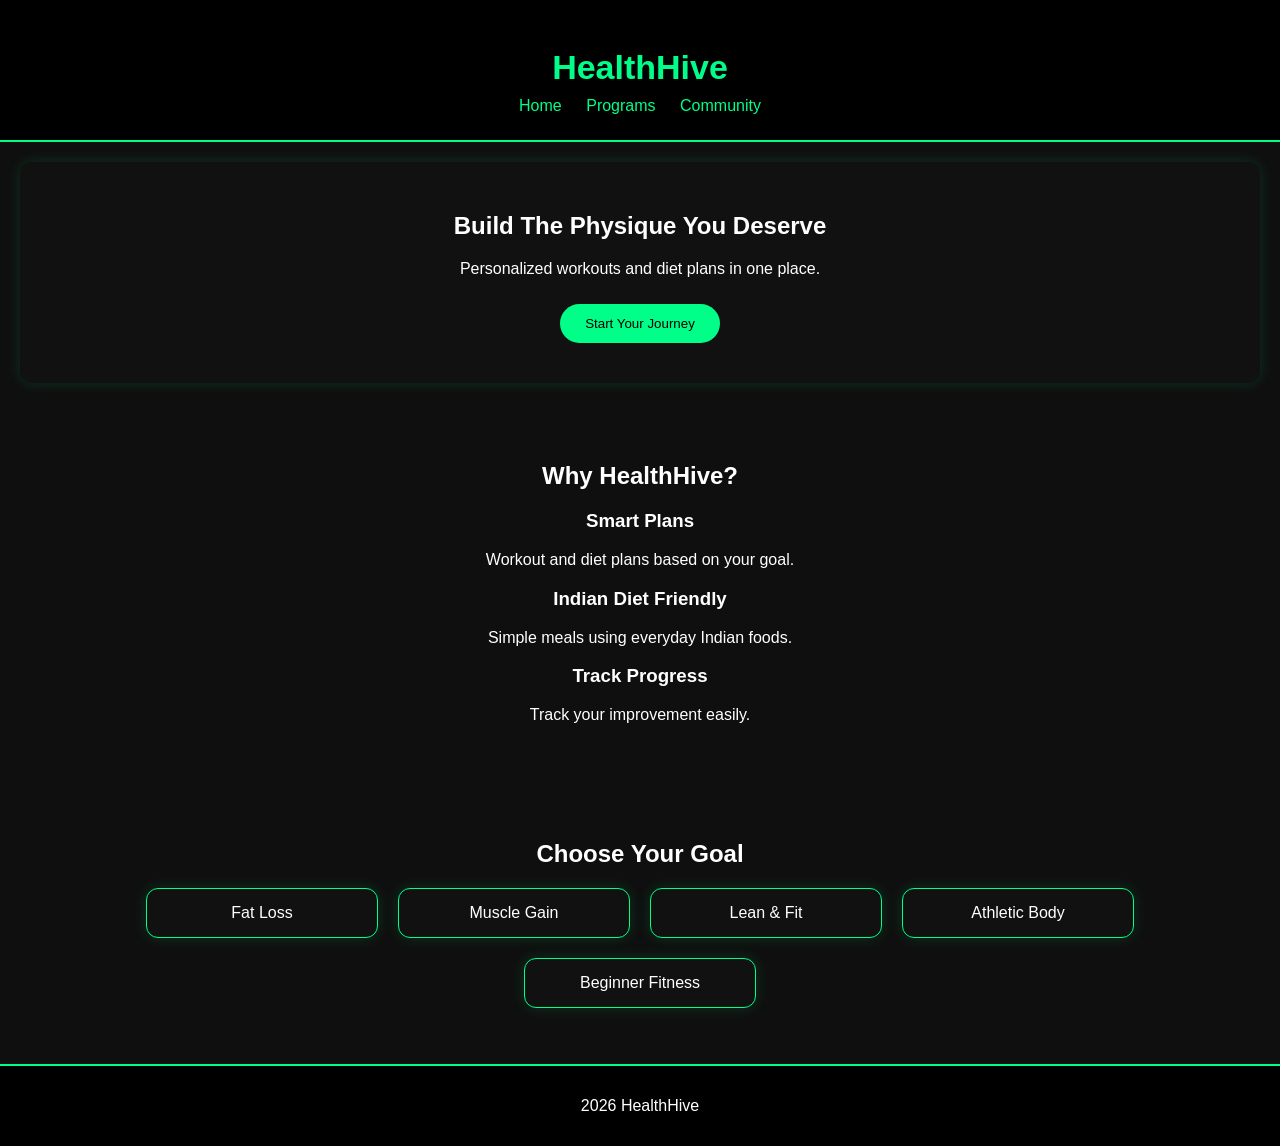
<file: HEALTH HIVE2/index.html>
<!DOCTYPE html>
<html>
<head>
    <title>HealthHive</title>
    <link rel="stylesheet" href="style.css">
</head>

<body>

    <!-- Header -->
    <header>
        <h1 class="logo">HealthHive</h1>
        <a href="#">Home</a>
        <a href="programs.html">Programs</a>
        <a href="#">Community</a>
    </header>

    <!-- Hero Section -->
    <section class="hero">
        <h2>Build The Physique You Deserve</h2>
        <p>Personalized workouts and diet plans in one place.</p>

        <button onclick="window.location.href='start-journey.html'">
            Start Your Journey
        </button>

    </section>

    <!-- Features -->
    <section>
        <h2>Why HealthHive?</h2>

        <h3>Smart Plans</h3>
        <p>Workout and diet plans based on your goal.</p>

        <h3>Indian Diet Friendly</h3>
        <p>Simple meals using everyday Indian foods.</p>

        <h3>Track Progress</h3>
        <p>Track your improvement easily.</p>
    </section>

    <!-- Choose Your Goal -->
    <section class="goals">
        <h2>Choose Your Goal</h2>
        <ul>
            <li>Fat Loss</li>
            <li>Muscle Gain</li>
            <li>Lean & Fit</li>
            <li>Athletic Body</li>
            <li>Beginner Fitness</li>
        </ul>
    </section>

    <!-- Footer -->
    <footer>
        <p>2026 HealthHive</p>
    </footer>

</body>
</html>
</file>
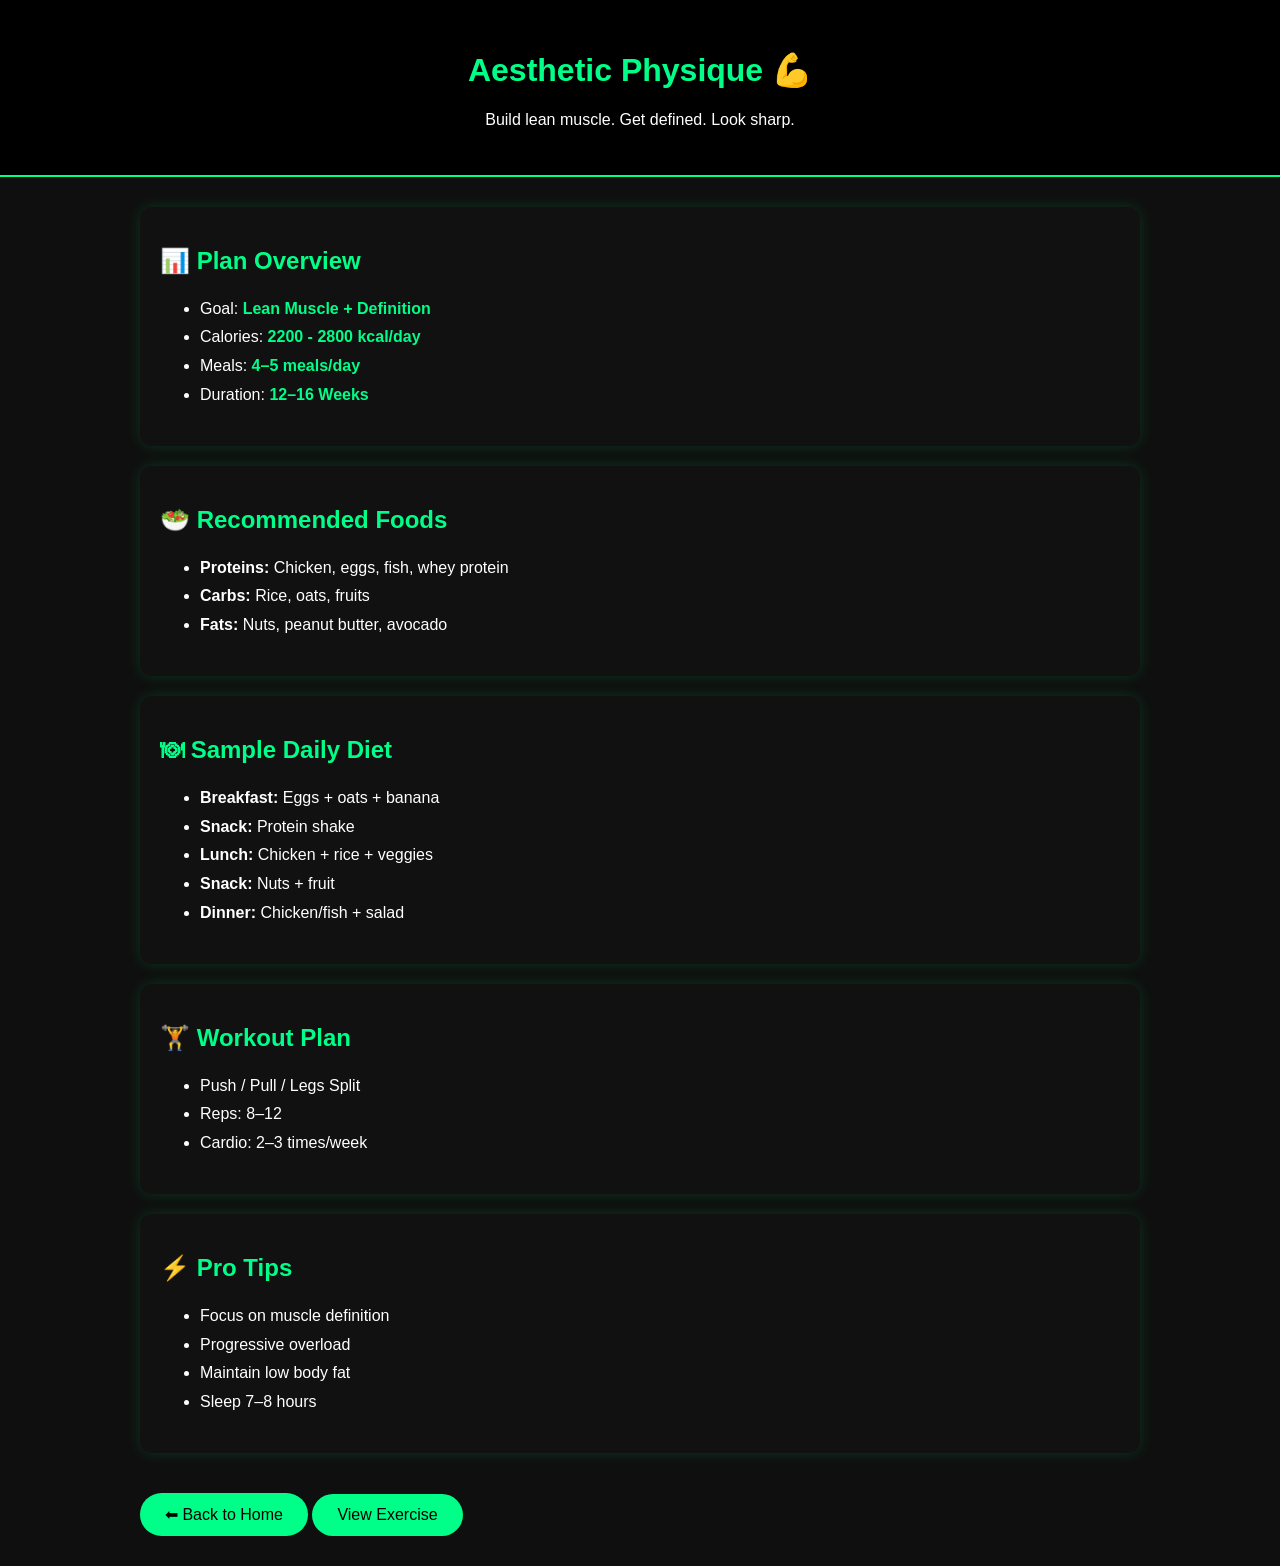
<file: HEALTH HIVE2/Aesthetic.html>
<!DOCTYPE html>
<html lang="en">
<head>
<meta charset="UTF-8">
<title>Aesthetic Physique</title>

<style>
    /* SAME CSS (unchanged) */
    body {
        margin: 0;
        font-family: 'Segoe UI', sans-serif;
        background: #0f0f0f;
        color: white;
    }

    header {
        text-align: center;
        padding: 30px;
        background: black;
        border-bottom: 2px solid #00ff88;
    }

    header h1 {
        color: #00ff88;
    }

    .container {
        padding: 30px;
        max-width: 1000px;
        margin: auto;
    }

    .card {
        background: #111;
        padding: 20px;
        margin-bottom: 20px;
        border-radius: 12px;
        box-shadow: 0 0 15px rgba(0,255,136,0.15);
    }

    h2 {
        color: #00ff88;
    }

    ul {
        line-height: 1.8;
    }

    .highlight {
        color: #00ff88;
        font-weight: bold;
    }

    .btn {
        display: inline-block;
        margin-top: 20px;
        padding: 12px 25px;
        background: #00ff88;
        color: black;
        text-decoration: none;
        border-radius: 25px;
        transition: 0.3s;
    }

    .btn:hover {
        background: #00cc6a;
    }
</style>

</head>
<body>

<header>
    <h1>Aesthetic Physique 💪</h1>
    <p>Build lean muscle. Get defined. Look sharp.</p>
</header>

<div class="container">

    <div class="card">
        <h2>📊 Plan Overview</h2>
        <ul>
            <li>Goal: <span class="highlight">Lean Muscle + Definition</span></li>
            <li>Calories: <span class="highlight">2200 - 2800 kcal/day</span></li>
            <li>Meals: <span class="highlight">4–5 meals/day</span></li>
            <li>Duration: <span class="highlight">12–16 Weeks</span></li>
        </ul>
    </div>

    <div class="card">
        <h2>🥗 Recommended Foods</h2>
        <ul>
            <li><b>Proteins:</b> Chicken, eggs, fish, whey protein</li>
            <li><b>Carbs:</b> Rice, oats, fruits</li>
            <li><b>Fats:</b> Nuts, peanut butter, avocado</li>
        </ul>
    </div>

    <div class="card">
        <h2>🍽 Sample Daily Diet</h2>
        <ul>
            <li><b>Breakfast:</b> Eggs + oats + banana</li>
            <li><b>Snack:</b> Protein shake</li>
            <li><b>Lunch:</b> Chicken + rice + veggies</li>
            <li><b>Snack:</b> Nuts + fruit</li>
            <li><b>Dinner:</b> Chicken/fish + salad</li>
        </ul>
    </div>

    <div class="card">
        <h2>🏋️ Workout Plan</h2>
        <ul>
            <li>Push / Pull / Legs Split</li>
            <li>Reps: 8–12</li>
            <li>Cardio: 2–3 times/week</li>
        </ul>
    </div>

    <div class="card">
        <h2>⚡ Pro Tips</h2>
        <ul>
            <li>Focus on muscle definition</li>
            <li>Progressive overload</li>
            <li>Maintain low body fat</li>
            <li>Sleep 7–8 hours</li>
        </ul>
    </div>
    <a href="index.html" class="btn">⬅ Back to Home</a>
    <a href="athletic.html" class="btn">View Exercise</a>
</div>

</body>
</html>
</file>
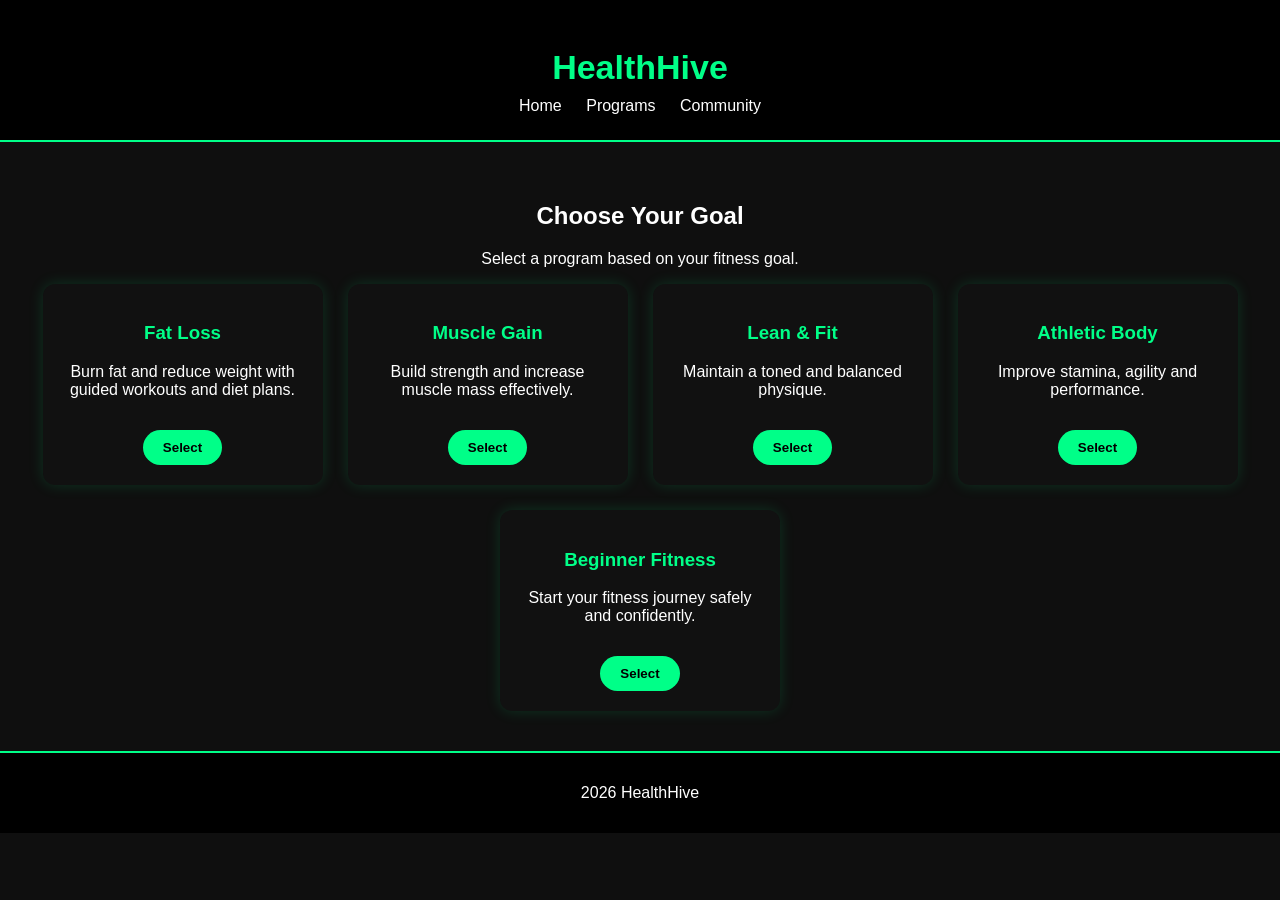
<file: HEALTH HIVE2/programs.html>
<!DOCTYPE html>
<html>
<head>
    <title>Programs | HealthHive</title>
    <link rel="stylesheet" href="programs.css">
</head>

<body>

    <!-- Header -->
    <header>
        <h1 class="logo">HealthHive</h1>
        <a href="index.html">Home</a>
        <a href="programs.html">Programs</a>
        <a href="#">Community</a>
    </header>

    <!-- Programs Section -->
    <section class="programs">
        <h2>Choose Your Goal</h2>
        <p>Select a program based on your fitness goal.</p>

        <div class="program-list">

            <div class="program-card">
                <h3>Fat Loss</h3>
                <p>Burn fat and reduce weight with guided workouts and diet plans.</p>
                <button onclick="window.location.href='fatloss.html'">Select</button>
            </div>

            <div class="program-card">
                <h3>Muscle Gain</h3>
                <p>Build strength and increase muscle mass effectively.</p>
                <button onclick="window.location.href='muscleGain.html'">Select</button>
            </div>

            <div class="program-card">
                <h3>Lean & Fit</h3>
                <p>Maintain a toned and balanced physique.</p>
                <button onclick="window.location.href='lean&fit.html'">Select</button>
            </div>

            <div class="program-card">
                <h3>Athletic Body</h3>
                <p>Improve stamina, agility and performance.</p>
                <button onclick="window.location.href='athletic.html'">Select</button>
            </div>

            <div class="program-card">
                <h3>Beginner Fitness</h3>
                <p>Start your fitness journey safely and confidently.</p>
                <button onclick="window.location.href='beginner.html'">Select</button>
            </div>

        </div>
    </section>

    <!-- Footer -->
    <footer>
        <p>2026 HealthHive</p>
    </footer>

</body>
</html>
</file>
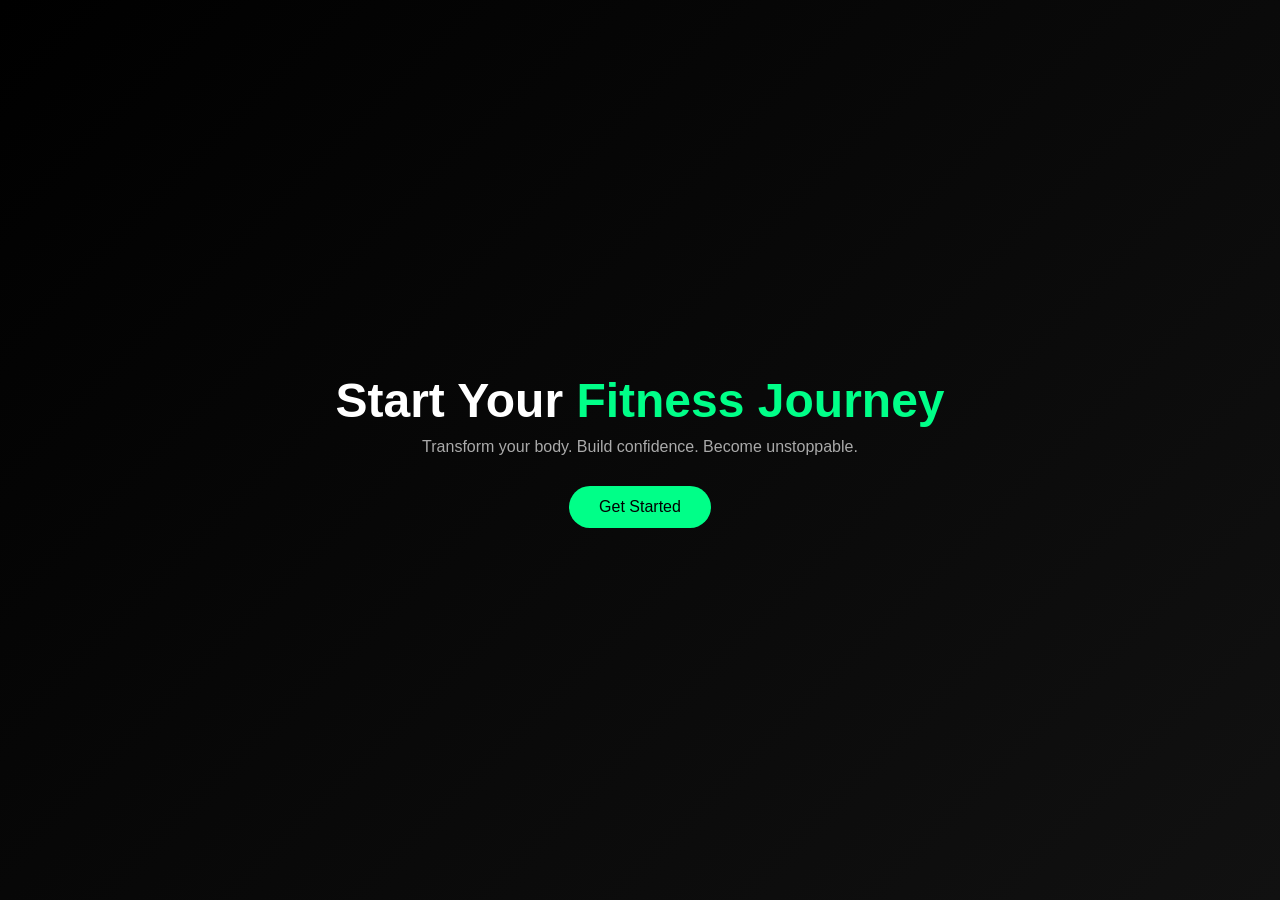
<file: HEALTH HIVE2/start-journey.html>
<!DOCTYPE html>
<html lang="en">
<head>
<meta charset="UTF-8">
<title>Start Your Fitness Journey</title>

<style>
    * {
        margin: 0;
        padding: 0;
        box-sizing: border-box;
        font-family: 'Segoe UI', sans-serif;
    }

    body {
        background: #0f0f0f;
        color: white;
    }

    /* HERO SECTION */
    .hero {
        height: 100vh;
        display: flex;
        justify-content: center;
        align-items: center;
        flex-direction: column;
        text-align: center;
        background: linear-gradient(135deg, #000, #111);
    }

    .hero h1 {
        font-size: 3rem;
        margin-bottom: 10px;
    }

    .hero span {
        color: #00ff88;
    }

    .hero p {
        color: #aaa;
        margin-bottom: 30px;
    }

    .start-btn {
        padding: 12px 30px;
        background: #00ff88;
        border: none;
        color: black;
        font-size: 1rem;
        cursor: pointer;
        border-radius: 25px;
        transition: 0.3s;
    }

    .start-btn:hover {
        background: #00cc6a;
        transform: scale(1.05);
    }

    /* FORM SECTION */
    .container {
        display: none;
        justify-content: center;
        align-items: center;
        height: 100vh;
    }

    .card {
        background: #111;
        padding: 40px;
        border-radius: 15px;
        width: 300px;
        text-align: center;
        box-shadow: 0 0 20px rgba(0,255,136,0.2);
    }

    .card h2 {
        margin-bottom: 20px;
        color: #00ff88;
    }

    input {
        width: 100%;
        padding: 10px;
        margin: 10px 0;
        border: none;
        border-radius: 8px;
        outline: none;
    }

    .btn {
        width: 100%;
        padding: 12px;
        background: #00ff88;
        border: none;
        color: black;
        font-weight: bold;
        cursor: pointer;
        border-radius: 8px;
        margin-top: 10px;
    }

    .btn:hover {
        background: #00cc6a;
    }

    #result {
        margin-top: 15px;
        font-size: 1.1rem;
    }
</style>

</head>
<body>

<!-- HERO SECTION -->
<div class="hero" id="hero">
    <h1>Start Your <span>Fitness Journey</span></h1>
    <p>Transform your body. Build confidence. Become unstoppable.</p>
    <button class="start-btn" onclick="showForm()">Get Started</button>
</div>

<!-- BMI FORM -->
<div class="container" id="formSection">
    <div class="card">
        <h2>Check Your BMI</h2>

        <input type="number" id="height" placeholder="Height (meters)" step="0.01">
        <input type="number" id="weight" placeholder="Weight (kg)">

        <button class="btn" onclick="calculateBMI()">Calculate</button>

        <p id="result"></p>
    </div>
</div>

<script>
    function showForm() {
        document.getElementById("hero").style.display = "none";
        document.getElementById("formSection").style.display = "flex";
    }

    function calculateBMI() {
        let height = parseFloat(document.getElementById("height").value);
        let weight = parseFloat(document.getElementById("weight").value);

        if (!height || !weight || height <= 0 || weight <= 0) {
            alert("Enter valid values!");
            return;
        }

        let bmi = weight / (height * height);
        bmi = bmi.toFixed(2);

        document.getElementById("result").innerText = "BMI: " + bmi;

        // Redirect logic
        setTimeout(() => {
            if (bmi < 18.5) {
                window.location.href = "weight-gain.html";
            } 
            else if (bmi >= 18.5 && bmi <= 25) {
                alert("Perfect! Maintain your body & build muscles 💪");
                window.location.href = "Asthetic.html";

            } 
            else {
                window.location.href = "weight-loss.html";
            }
        }, 1500);
    }
</script>

</body>
</html>
</file>
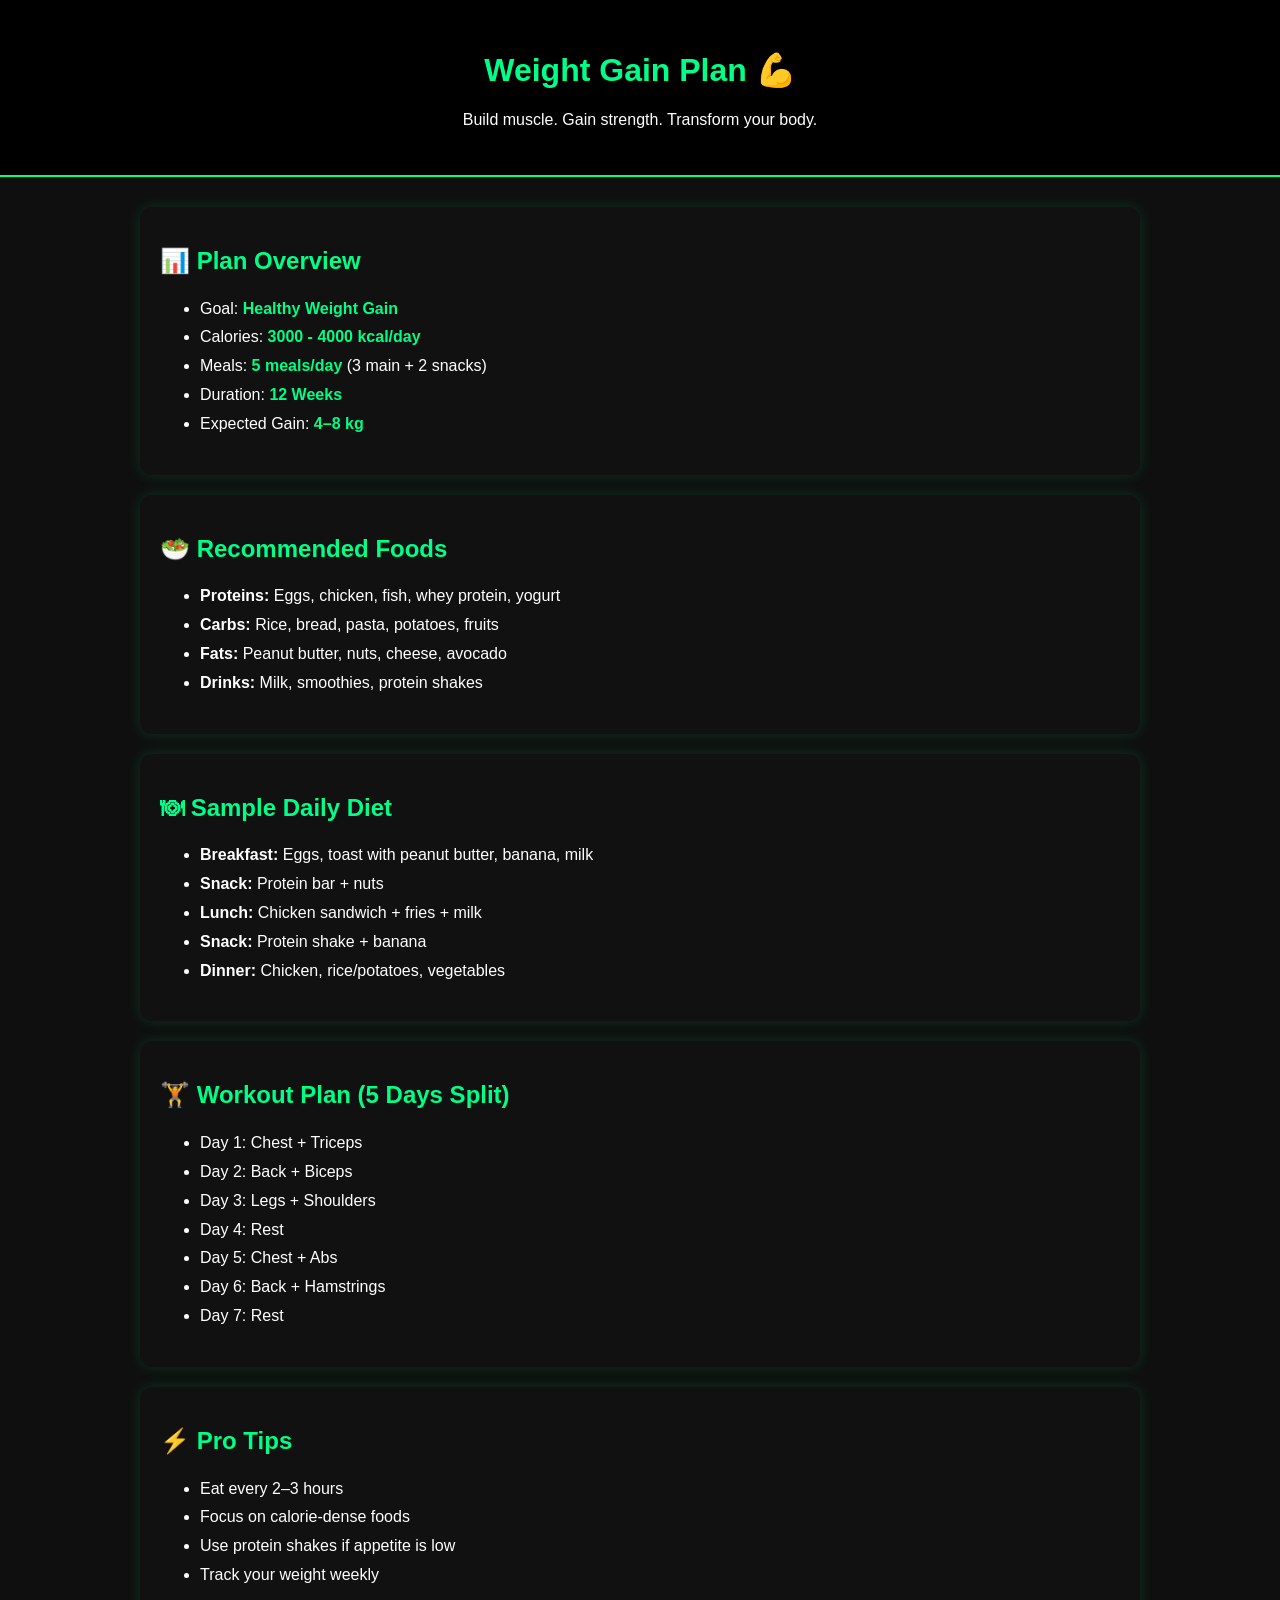
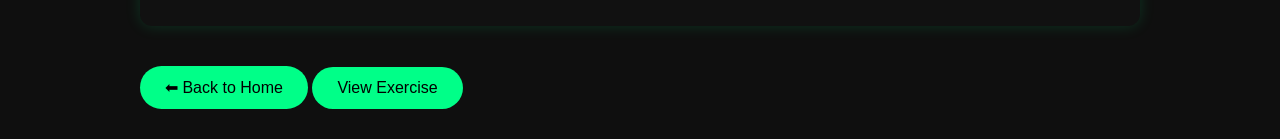
<file: HEALTH HIVE2/weight-gain.html>
<!DOCTYPE html>
<html lang="en">
<head>
<meta charset="UTF-8">
<title>Weight Gain Plan</title>

<style>
    body {
        margin: 0;
        font-family: 'Segoe UI', sans-serif;
        background: #0f0f0f;
        color: white;
    }

    header {
        text-align: center;
        padding: 30px;
        background: black;
        border-bottom: 2px solid #00ff88;
    }

    header h1 {
        color: #00ff88;
    }

    .container {
        padding: 30px;
        max-width: 1000px;
        margin: auto;
    }

    .card {
        background: #111;
        padding: 20px;
        margin-bottom: 20px;
        border-radius: 12px;
        box-shadow: 0 0 15px rgba(0,255,136,0.15);
    }

    h2 {
        color: #00ff88;
    }

    ul {
        line-height: 1.8;
    }

    .highlight {
        color: #00ff88;
        font-weight: bold;
    }

    .btn {
        display: inline-block;
        margin-top: 20px;
        padding: 12px 25px;
        background: #00ff88;
        color: black;
        text-decoration: none;
        border-radius: 25px;
        transition: 0.3s;
    }

    .btn:hover {
        background: #00cc6a;
    }
</style>

</head>
<body>

<header>
    <h1>Weight Gain Plan 💪</h1>
    <p>Build muscle. Gain strength. Transform your body.</p>
</header>

<div class="container">

    <!-- Overview -->
    <div class="card">
        <h2>📊 Plan Overview</h2>
        <ul>
            <li>Goal: <span class="highlight">Healthy Weight Gain</span></li>
            <li>Calories: <span class="highlight">3000 - 4000 kcal/day</span></li>
            <li>Meals: <span class="highlight">5 meals/day</span> (3 main + 2 snacks)</li>
            <li>Duration: <span class="highlight">12 Weeks</span></li>
            <li>Expected Gain: <span class="highlight">4–8 kg</span></li>
        </ul>
    </div>

    <!-- Foods -->
    <div class="card">
        <h2>🥗 Recommended Foods</h2>
        <ul>
            <li><b>Proteins:</b> Eggs, chicken, fish, whey protein, yogurt</li>
            <li><b>Carbs:</b> Rice, bread, pasta, potatoes, fruits</li>
            <li><b>Fats:</b> Peanut butter, nuts, cheese, avocado</li>
            <li><b>Drinks:</b> Milk, smoothies, protein shakes</li>
        </ul>
    </div>

    <!-- Sample Diet -->
    <div class="card">
        <h2>🍽 Sample Daily Diet</h2>
        <ul>
            <li><b>Breakfast:</b> Eggs, toast with peanut butter, banana, milk</li>
            <li><b>Snack:</b> Protein bar + nuts</li>
            <li><b>Lunch:</b> Chicken sandwich + fries + milk</li>
            <li><b>Snack:</b> Protein shake + banana</li>
            <li><b>Dinner:</b> Chicken, rice/potatoes, vegetables</li>
        </ul>
    </div>

    <!-- Workout -->
    <div class="card">
        <h2>🏋️ Workout Plan (5 Days Split)</h2>
        <ul>
            <li>Day 1: Chest + Triceps</li>
            <li>Day 2: Back + Biceps</li>
            <li>Day 3: Legs + Shoulders</li>
            <li>Day 4: Rest</li>
            <li>Day 5: Chest + Abs</li>
            <li>Day 6: Back + Hamstrings</li>
            <li>Day 7: Rest</li>
        </ul>
    </div>

    <!-- Tips -->
    <div class="card">
        <h2>⚡ Pro Tips</h2>
        <ul>
            <li>Eat every 2–3 hours</li>
            <li>Focus on calorie-dense foods</li>
            <li>Use protein shakes if appetite is low</li>
            <li>Track your weight weekly</li>
        </ul>
    </div>

    <a href="index.html" class="btn">⬅ Back to Home</a>
    <a href="muscleGain.html" class="btn">View Exercise</a>

</div>

</body>
</html>
</file>
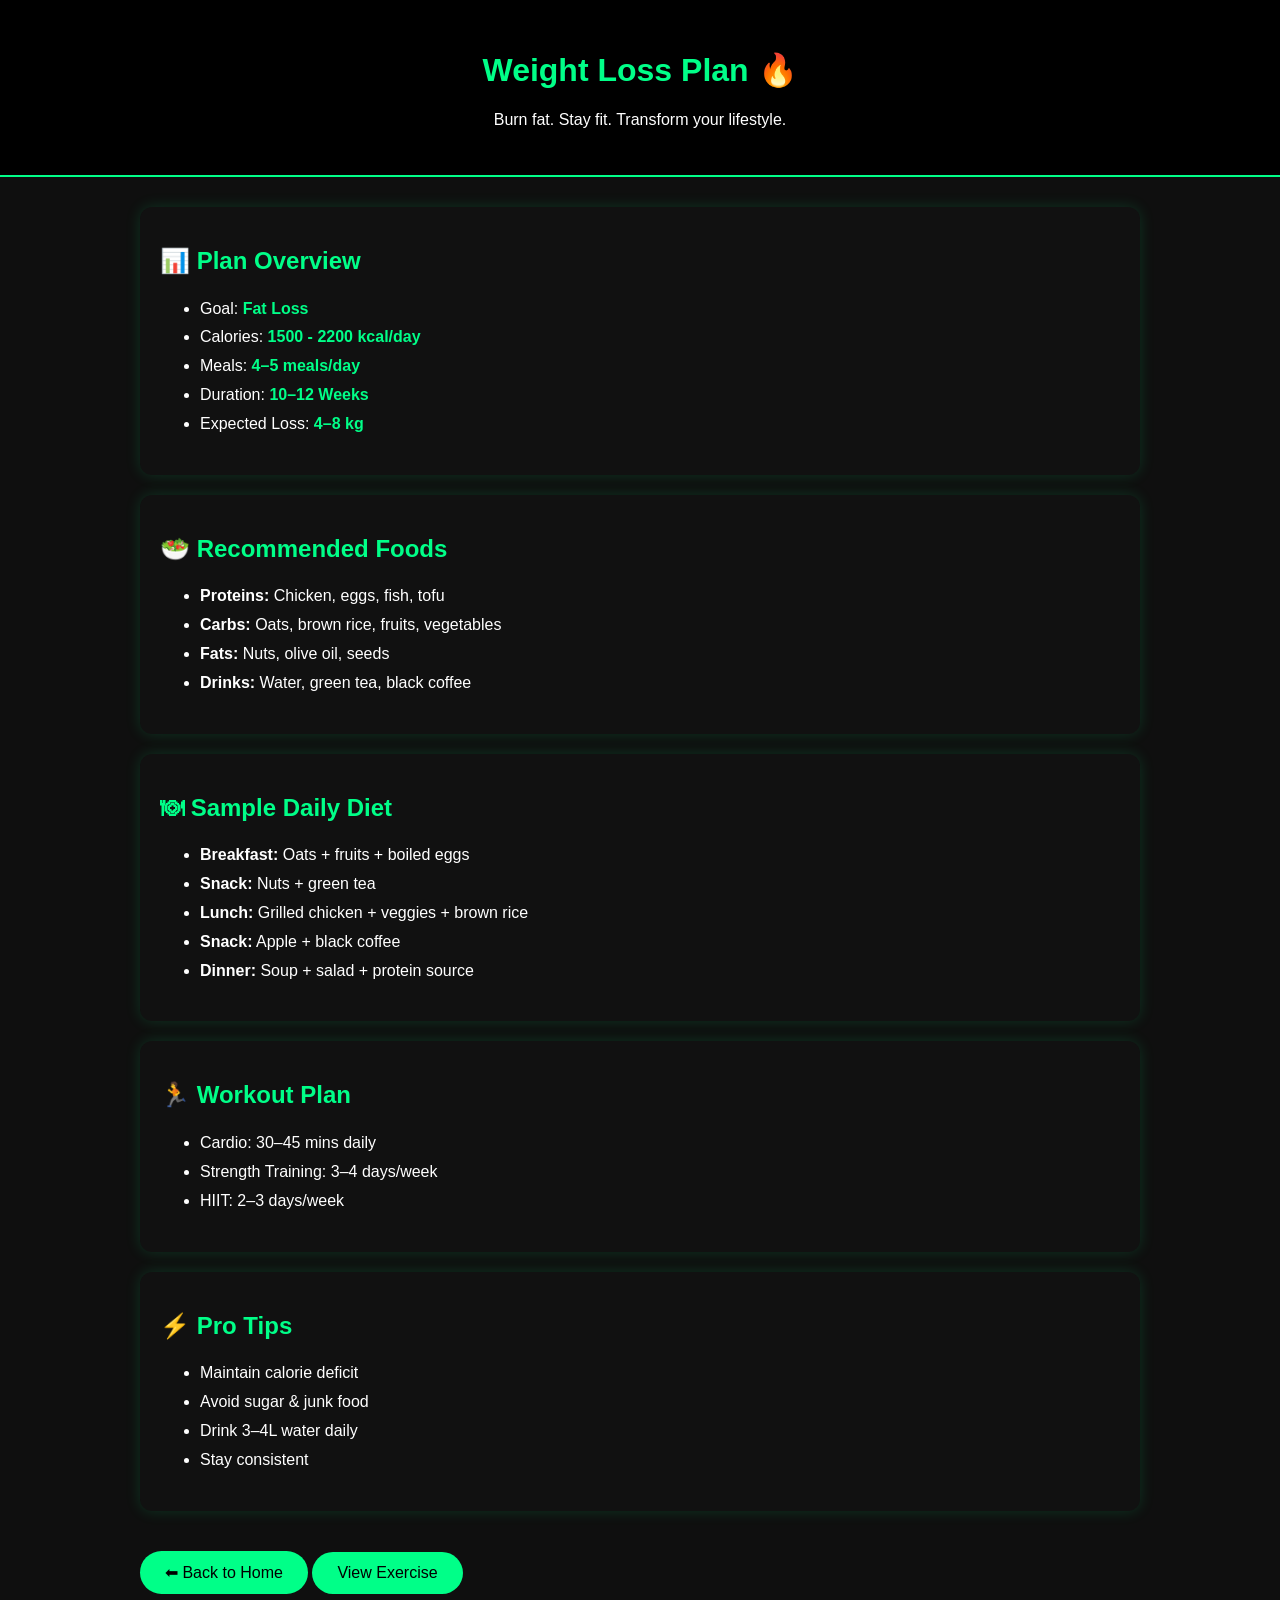
<file: HEALTH HIVE2/weight-loss.html>
<!DOCTYPE html>
<html lang="en">
<head>
<meta charset="UTF-8">
<title>Weight Loss Plan</title>

<style>
    body {
        margin: 0;
        font-family: 'Segoe UI', sans-serif;
        background: #0f0f0f;
        color: white;
    }

    header {
        text-align: center;
        padding: 30px;
        background: black;
        border-bottom: 2px solid #00ff88;
    }

    header h1 {
        color: #00ff88;
    }

    .container {
        padding: 30px;
        max-width: 1000px;
        margin: auto;
    }

    .card {
        background: #111;
        padding: 20px;
        margin-bottom: 20px;
        border-radius: 12px;
        box-shadow: 0 0 15px rgba(0,255,136,0.15);
    }

    h2 {
        color: #00ff88;
    }

    ul {
        line-height: 1.8;
    }

    .highlight {
        color: #00ff88;
        font-weight: bold;
    }

    .btn {
        display: inline-block;
        margin-top: 20px;
        padding: 12px 25px;
        background: #00ff88;
        color: black;
        text-decoration: none;
        border-radius: 25px;
        transition: 0.3s;
    }

    .btn:hover {
        background: #00cc6a;
    }
</style>

</head>
<body>

<header>
    <h1>Weight Loss Plan 🔥</h1>
    <p>Burn fat. Stay fit. Transform your lifestyle.</p>
</header>

<div class="container">

    <div class="card">
        <h2>📊 Plan Overview</h2>
        <ul>
            <li>Goal: <span class="highlight">Fat Loss</span></li>
            <li>Calories: <span class="highlight">1500 - 2200 kcal/day</span></li>
            <li>Meals: <span class="highlight">4–5 meals/day</span></li>
            <li>Duration: <span class="highlight">10–12 Weeks</span></li>
            <li>Expected Loss: <span class="highlight">4–8 kg</span></li>
        </ul>
    </div>

    <div class="card">
        <h2>🥗 Recommended Foods</h2>
        <ul>
            <li><b>Proteins:</b> Chicken, eggs, fish, tofu</li>
            <li><b>Carbs:</b> Oats, brown rice, fruits, vegetables</li>
            <li><b>Fats:</b> Nuts, olive oil, seeds</li>
            <li><b>Drinks:</b> Water, green tea, black coffee</li>
        </ul>
    </div>

    <div class="card">
        <h2>🍽 Sample Daily Diet</h2>
        <ul>
            <li><b>Breakfast:</b> Oats + fruits + boiled eggs</li>
            <li><b>Snack:</b> Nuts + green tea</li>
            <li><b>Lunch:</b> Grilled chicken + veggies + brown rice</li>
            <li><b>Snack:</b> Apple + black coffee</li>
            <li><b>Dinner:</b> Soup + salad + protein source</li>
        </ul>
    </div>

    <div class="card">
        <h2>🏃 Workout Plan</h2>
        <ul>
            <li>Cardio: 30–45 mins daily</li>
            <li>Strength Training: 3–4 days/week</li>
            <li>HIIT: 2–3 days/week</li>
        </ul>
    </div>

    <div class="card">
        <h2>⚡ Pro Tips</h2>
        <ul>
            <li>Maintain calorie deficit</li>
            <li>Avoid sugar & junk food</li>
            <li>Drink 3–4L water daily</li>
            <li>Stay consistent</li>
        </ul>
    </div>
    <a href="index.html" class="btn">⬅ Back to Home</a>
    <a href="fatloss.html" class="btn">View Exercise</a>

</div>

</body>
</html>
</file>
<file: HEALTH HIVE2/style.css>
/* Body */
body {
    margin: 0;
    font-family: 'Segoe UI', sans-serif;
    background: #0f0f0f;
    color: white;
}

/* Header */
header {
    background: black;
    color: white;
    padding: 25px;
    text-align: center;
    border-bottom: 2px solid #00ff88;
}

.logo {
    font-size: 34px;
    margin-bottom: 10px;
    color: #00ff88;
}

header a {
    color: #00ff88;
    margin: 10px;
    text-decoration: none;
}

header a:hover {
    text-decoration: underline;
}

/* Sections */
section {
    padding: 40px;
    text-align: center;
}

/* Hero */
.hero {
    background: #111;
    border-radius: 12px;
    margin: 20px;
    padding: 30px;
    box-shadow: 0 0 15px rgba(0,255,136,0.15);
}

/* Buttons */
button {
    padding: 12px 25px;
    margin: 10px;
    background: #00ff88;
    color: black;
    border: none;
    border-radius: 25px;
    cursor: pointer;
    transition: 0.3s;
}

button:hover {
    background: #00cc6a;
}

/* Goals Section */
.goals ul {
    list-style-type: none;
    padding: 0;
    display: flex;
    flex-wrap: wrap;
    justify-content: center;
    gap: 20px;
}

.goals li {
    padding: 15px;
    border-radius: 12px;
    width: 200px;
    background: #111;
    box-shadow: 0 0 15px rgba(0,255,136,0.15);
    border: 1px solid #00ff88;
}

/* Footer */
footer {
    background: black;
    color: white;
    padding: 15px;
    text-align: center;
    border-top: 2px solid #00ff88;
}
</file>
<file: HEALTH HIVE2/programs.css>
body {
    margin: 0;
    font-family: 'Segoe UI', sans-serif;
    background: #0f0f0f;
    color: white;
}

/* Header */
header {
    background: black;
    color: white;
    padding: 25px;
    text-align: center;
    border-bottom: 2px solid #00ff88;
}

.logo {
    font-size: 34px;
    margin-bottom: 10px;
    color: #00ff88;
}

header a {
    color: white;
    margin: 10px;
    text-decoration: none;
    transition: 0.3s;
}

header a:hover {
    color: #00ff88;
}

/* Section */
.programs {
    padding: 40px;
    text-align: center;
}

/* Program Cards */
.program-list {
    display: flex;
    flex-wrap: wrap;
    justify-content: center;
    gap: 25px;
}

/* Card Style (same as weight gain page) */
.program-card {
    background: #111;
    width: 240px;
    padding: 20px;
    border-radius: 12px;
    box-shadow: 0 0 15px rgba(0,255,136,0.15);
    transition: 0.3s;
}

.program-card:hover {
    transform: scale(1.05);
    box-shadow: 0 0 25px rgba(0,255,136,0.3);
}

/* Headings inside card */
.program-card h3 {
    color: #00ff88;
}

/* Buttons */
button {
    margin-top: 15px;
    padding: 10px 20px;
    background: #00ff88;
    color: black;
    border: none;
    border-radius: 25px;
    cursor: pointer;
    transition: 0.3s;
    font-weight: bold;
}

button:hover {
    background: #00cc6a;
}

/* Footer */
footer {
    background: black;
    color: white;
    padding: 15px;
    text-align: center;
    border-top: 2px solid #00ff88;
}
</file>
